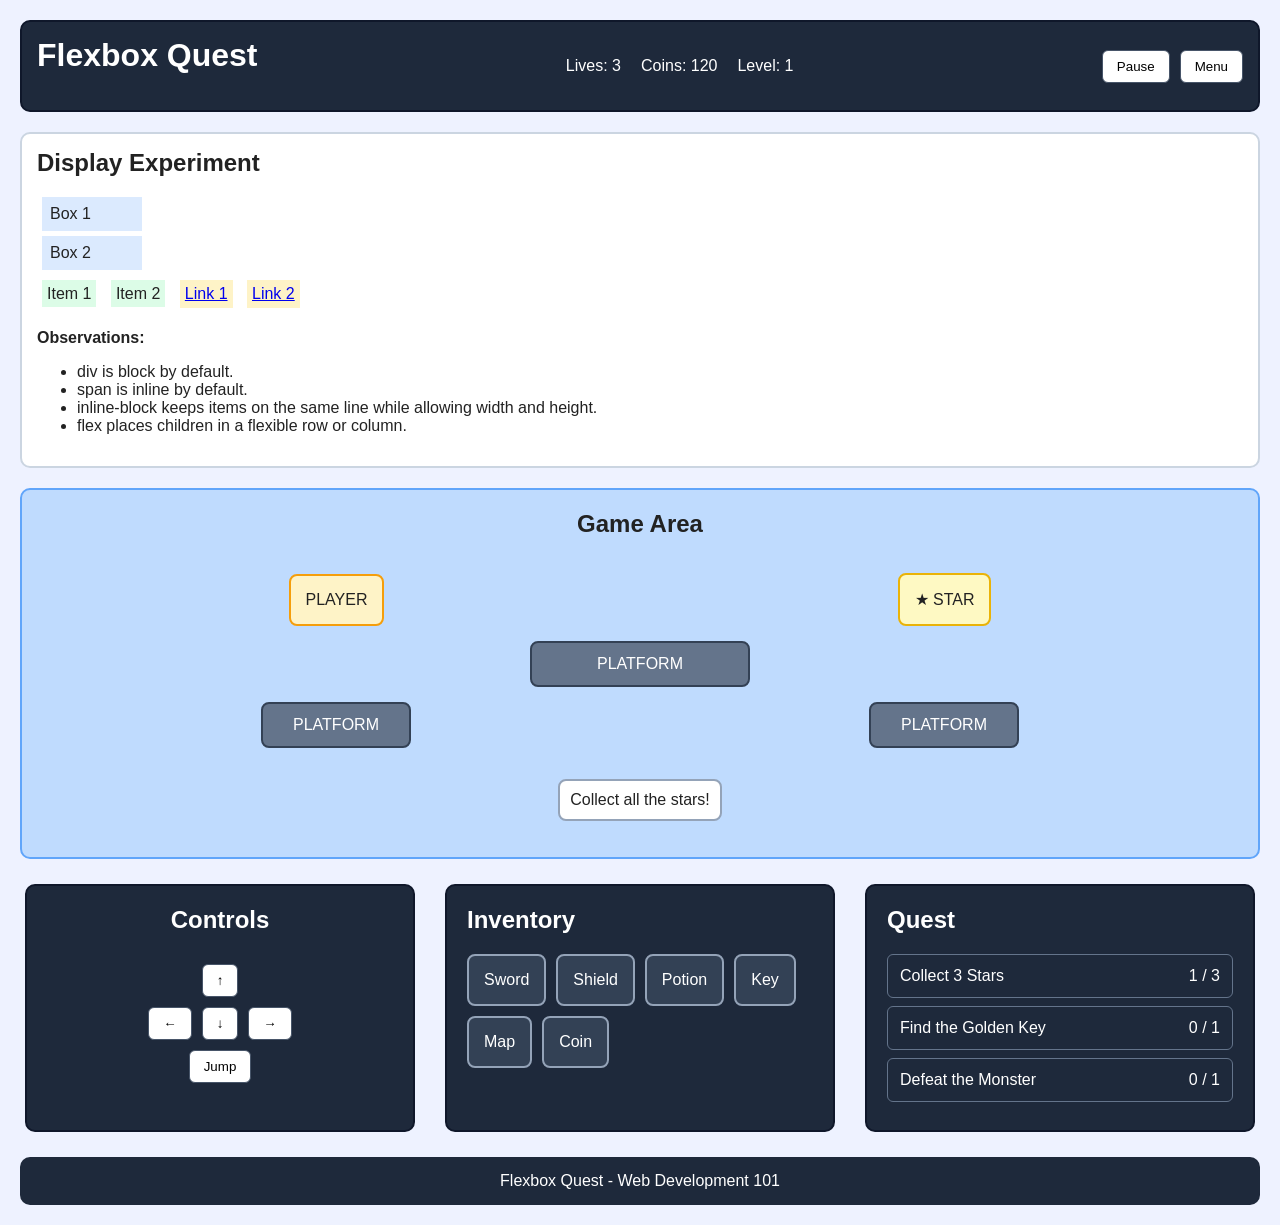
<file: webdev101_assignments/assignment_02_flexbox_quest/index.html>
<!DOCTYPE html>
<html lang="en">
<head>
    <meta charset="UTF-8">
    <meta name="viewport" content="width=device-width, initial-scale=1.0">
    <title>Flexbox Quest</title>
    <link rel="stylesheet" href="style.css">
</head>

<body>

    <header class="game-header">
        <h1>Flexbox Quest</h1>

        <div class="game-info">
            <span>Lives: 3</span>
            <span>Coins: 120</span>
            <span>Level: 1</span>
        </div>

        <div class="header-actions">
            <button>Pause</button>
            <button>Menu</button>
        </div>
    </header>

    <main>

        <section class="display-experiment">
            <h2>Display Experiment</h2>

            <div class="block-box">Box 1</div>
            <div class="block-box">Box 2</div>

            <span class="inline-item">Item 1</span>
            <span class="inline-item">Item 2</span>

            <a href="#">Link 1</a>
            <a href="#">Link 2</a>

            <p><strong>Observations:</strong></p>
            <ul>
                <li>div is block by default.</li>
                <li>span is inline by default.</li>
                <li>inline-block keeps items on the same line while allowing width and height.</li>
                <li>flex places children in a flexible row or column.</li>
            </ul>
        </section>

        <section class="game-area">
            <h2>Game Area</h2>

            <div class="game-row">
                <div class="player">PLAYER</div>
                <div class="star">★ STAR</div>
            </div>

            <div class="platform">PLATFORM</div>

            <div class="game-row">
                <div class="platform small">PLATFORM</div>
                <div class="platform small">PLATFORM</div>
            </div>

            <p class="message">Collect all the stars!</p>
        </section>

        <section class="game-panels">

            <div class="panel controls">
                <h2>Controls</h2>

                <div class="control-row">
                    <button>↑</button>
                </div>

                <div class="control-row">
                    <button>←</button>
                    <button>↓</button>
                    <button>→</button>
                </div>

                <button>Jump</button>
            </div>

            <div class="panel inventory">
                <h2>Inventory</h2>

                <div class="inventory-items">
                    <div class="item">Sword</div>
                    <div class="item">Shield</div>
                    <div class="item">Potion</div>
                    <div class="item">Key</div>
                    <div class="item">Map</div>
                    <div class="item">Coin</div>
                </div>
            </div>

            <div class="panel quest">
                <h2>Quest</h2>

                <div class="quest-item">
                    <span>Collect 3 Stars</span>
                    <span>1 / 3</span>
                </div>

                <div class="quest-item">
                    <span>Find the Golden Key</span>
                    <span>0 / 1</span>
                </div>

                <div class="quest-item">
                    <span>Defeat the Monster</span>
                    <span>0 / 1</span>
                </div>
            </div>

        </section>

    </main>

    <footer>
        Flexbox Quest - Web Development 101
    </footer>

</body>
</html>
</file>
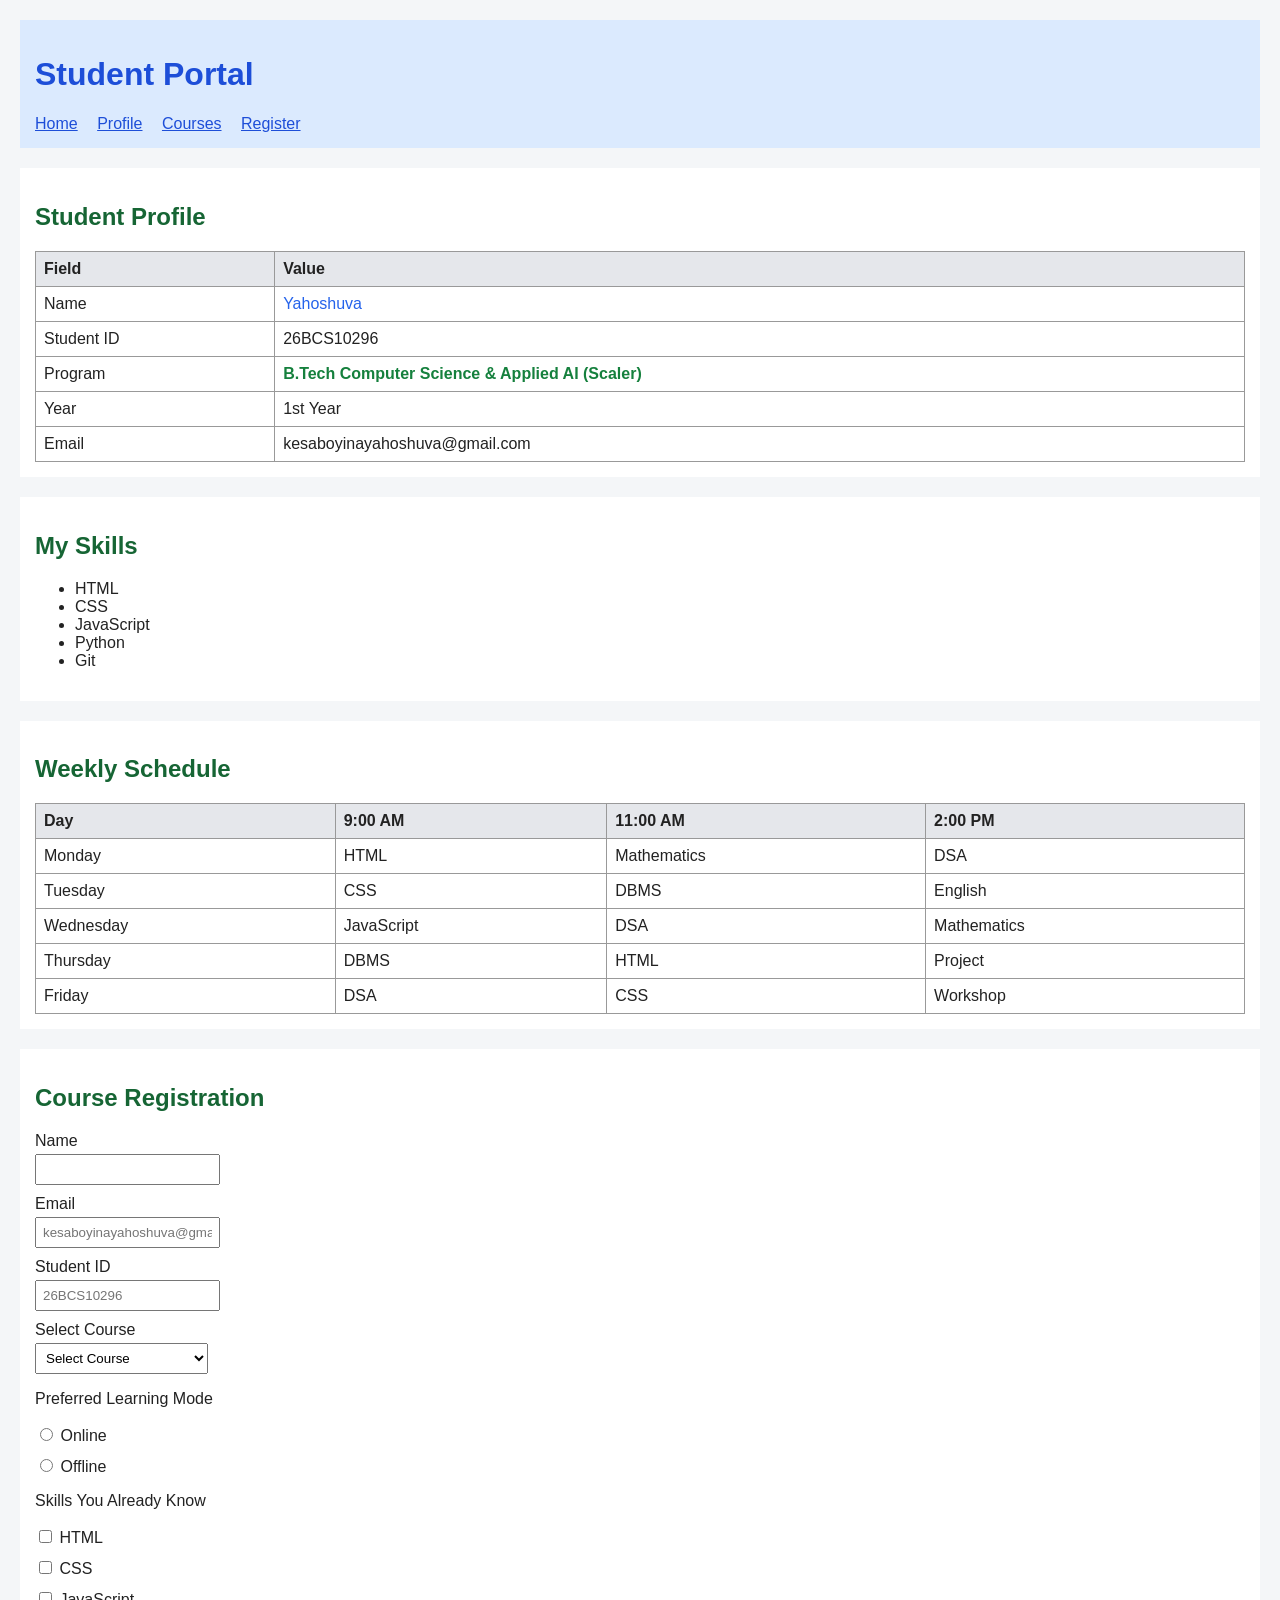
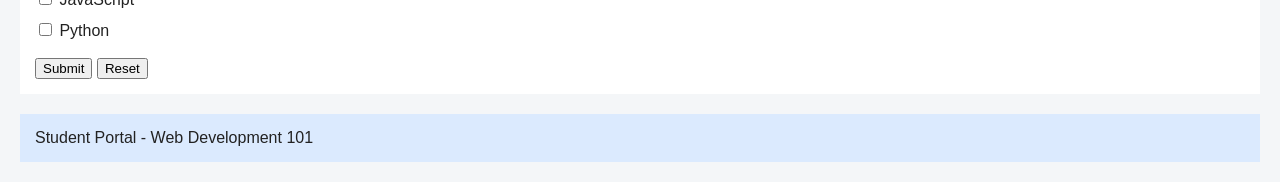
<file: webdev101_assignments/assignment_01_student_portal/student-portal.html>
<!DOCTYPE html>
<html lang="en">
<head>
    <meta charset="UTF-8">
    <meta name="viewport" content="width=device-width, initial-scale=1.0">
    <title>Student Portal</title>

    <style>
        body {
            background-color: #f4f6f8;
            color: #222;
            font-family: Arial, sans-serif;
            margin: 20px;
        }

        h1 {
            color: #1d4ed8;
        }

        h2 {
            color: #166534;
        }

        header {
            background-color: #dbeafe;
            padding: 15px;
        }

        nav a {
            color: #1d4ed8;
            margin-right: 15px;
        }

        section {
            background-color: white;
            padding: 15px;
            margin-top: 20px;
        }

        table {
            border-collapse: collapse;
            width: 100%;
        }

        th, td {
            border: 1px solid #999;
            padding: 8px;
            text-align: left;
        }

        th {
            background-color: #e5e7eb;
        }

        .highlight {
            color: #15803d;
            font-weight: bold;
        }

        #student-name {
            color: #2563eb;
        }

        label {
            display: block;
            margin-top: 10px;
        }

        input, select {
            margin-top: 4px;
            padding: 6px;
        }

        footer {
            margin-top: 20px;
            padding: 15px;
            background-color: #dbeafe;
        }
    </style>
</head>

<body>

    <header>
        <h1>Student Portal</h1>

        <nav>
            <a href="#">Home</a>
            <a href="#">Profile</a>
            <a href="#">Courses</a>
            <a href="#">Register</a>
        </nav>
    </header>

    <main>

        <section>
            <h2>Student Profile</h2>

            <table>
                <tr>
                    <th>Field</th>
                    <th>Value</th>
                </tr>
                <tr>
                    <td>Name</td>
                    <td id="student-name">Yahoshuva</td>
                </tr>
                <tr>
                    <td>Student ID</td>
                    <td>26BCS10296</td>
                </tr>
                <tr>
                    <td>Program</td>
                    <td class="highlight">B.Tech Computer Science &amp; Applied AI (Scaler)</td>
                </tr>
                <tr>
                    <td>Year</td>
                    <td>1st Year</td>
                </tr>
                <tr>
                    <td>Email</td>
                    <td>kesaboyinayahoshuva@gmail.com</td>
                </tr>
            </table>
        </section>

        <section>
            <h2>My Skills</h2>

            <ul>
                <li>HTML</li>
                <li>CSS</li>
                <li>JavaScript</li>
                <li>Python</li>
                <li>Git</li>
            </ul>
        </section>

        <section>
            <h2>Weekly Schedule</h2>

            <table>
                <tr>
                    <th>Day</th>
                    <th>9:00 AM</th>
                    <th>11:00 AM</th>
                    <th>2:00 PM</th>
                </tr>
                <tr>
                    <td>Monday</td>
                    <td>HTML</td>
                    <td>Mathematics</td>
                    <td>DSA</td>
                </tr>
                <tr>
                    <td>Tuesday</td>
                    <td>CSS</td>
                    <td>DBMS</td>
                    <td>English</td>
                </tr>
                <tr>
                    <td>Wednesday</td>
                    <td>JavaScript</td>
                    <td>DSA</td>
                    <td>Mathematics</td>
                </tr>
                <tr>
                    <td>Thursday</td>
                    <td>DBMS</td>
                    <td>HTML</td>
                    <td>Project</td>
                </tr>
                <tr>
                    <td>Friday</td>
                    <td>DSA</td>
                    <td>CSS</td>
                    <td>Workshop</td>
                </tr>
            </table>
        </section>

        <section>
            <h2>Course Registration</h2>

            <form>
                <label for="name">Name</label>
                <input type="text" id="name" name="name">

                <label for="email">Email</label>
                <input type="email" id="email" name="email" placeholder="kesaboyinayahoshuva@gmail.com">

                <label for="student-id">Student ID</label>
                <input type="text" id="student-id" name="student-id" placeholder="26BCS10296">

                <label for="course">Select Course</label>
                <select id="course" name="course">
                    <option>Select Course</option>
                    <option>HTML & CSS</option>
                    <option>JavaScript</option>
                    <option>Python</option>
                    <option>Data Structures</option>
                    <option>Database Management</option>
                </select>

                <p>Preferred Learning Mode</p>

                <label>
                    <input type="radio" name="mode" value="online">
                    Online
                </label>

                <label>
                    <input type="radio" name="mode" value="offline">
                    Offline
                </label>

                <p>Skills You Already Know</p>

                <label>
                    <input type="checkbox" name="skill" value="html">
                    HTML
                </label>

                <label>
                    <input type="checkbox" name="skill" value="css">
                    CSS
                </label>

                <label>
                    <input type="checkbox" name="skill" value="javascript">
                    JavaScript
                </label>

                <label>
                    <input type="checkbox" name="skill" value="python">
                    Python
                </label>

                <br>
                <button type="submit">Submit</button>
                <button type="reset">Reset</button>
            </form>
        </section>

    </main>

    <footer>
        Student Portal - Web Development 101
    </footer>

</body>
</html>
</file>
<file: webdev101_assignments/assignment_02_flexbox_quest/style.css>
* {
    box-sizing: border-box;
}

body {
    margin: 0;
    padding: 20px;
    background-color: #eef2ff;
    color: #222;
    font-family: Arial, sans-serif;
}

h1, h2 {
    margin-top: 0;
}

.game-header {
    display: flex;
    justify-content: space-between;
    align-items: center;
    gap: 20px;
    padding: 15px;
    margin-bottom: 20px;
    background-color: #1e293b;
    color: white;
    border: 2px solid #0f172a;
    border-radius: 10px;
}

.game-info {
    display: flex;
    gap: 20px;
}

.header-actions {
    display: flex;
    gap: 10px;
}

button {
    padding: 8px 14px;
    border: 1px solid #475569;
    border-radius: 6px;
    background-color: white;
    cursor: pointer;
}

.display-experiment {
    padding: 15px;
    margin-bottom: 20px;
    background-color: white;
    border: 2px solid #cbd5e1;
    border-radius: 10px;
}

.block-box {
    display: block;
    width: 100px;
    padding: 8px;
    margin: 5px;
    background-color: #dbeafe;
}

.inline-item {
    display: inline;
    margin: 5px;
    padding: 5px;
    background-color: #dcfce7;
}

.display-experiment a {
    display: inline-block;
    margin: 5px;
    padding: 5px;
    background-color: #fef3c7;
}

.game-area {
    display: flex;
    flex-direction: column;
    justify-content: center;
    align-items: center;
    gap: 15px;
    min-height: 350px;
    padding: 20px;
    margin-bottom: 20px;
    background-color: #bfdbfe;
    border: 2px solid #60a5fa;
    border-radius: 10px;
}

.game-row {
    display: flex;
    justify-content: space-around;
    align-items: center;
    width: 100%;
    gap: 20px;
}

.player {
    padding: 15px;
    background-color: #fef3c7;
    border: 2px solid #f59e0b;
    border-radius: 8px;
}

.star {
    padding: 15px;
    background-color: #fef9c3;
    border: 2px solid #eab308;
    border-radius: 8px;
}

.platform {
    width: 220px;
    padding: 12px;
    text-align: center;
    background-color: #64748b;
    color: white;
    border: 2px solid #334155;
    border-radius: 8px;
}

.platform.small {
    width: 150px;
}

.message {
    padding: 10px;
    background-color: white;
    border: 2px solid #94a3b8;
    border-radius: 8px;
}

.game-panels {
    display: flex;
    flex-direction: row;
    gap: 20px;
}

.panel {
    flex: 1;
    padding: 20px;
    margin: 5px;
    background-color: #1e293b;
    color: white;
    border: 2px solid #0f172a;
    border-radius: 10px;
}

.controls {
    display: flex;
    flex-direction: column;
    align-items: center;
    gap: 10px;
}

.control-row {
    display: flex;
    justify-content: center;
    align-items: center;
    gap: 10px;
}

.inventory-items {
    display: flex;
    flex-wrap: wrap;
    align-items: center;
    gap: 10px;
}

.item {
    padding: 15px;
    border: 2px solid #94a3b8;
    border-radius: 8px;
    background-color: #334155;
}

.quest-item {
    display: flex;
    justify-content: space-between;
    align-items: center;
    gap: 10px;
    padding: 12px;
    margin: 8px 0;
    border: 1px solid #64748b;
    border-radius: 6px;
}

footer {
    margin-top: 20px;
    padding: 15px;
    text-align: center;
    background-color: #1e293b;
    color: white;
    border-radius: 10px;
}

@media (max-width: 768px) {
    body {
        padding: 10px;
    }

    .game-header {
        flex-direction: column;
        align-items: stretch;
    }

    .game-info,
    .header-actions {
        justify-content: center;
    }

    .game-panels {
        flex-direction: column;
        gap: 10px;
    }

    .panel {
        margin: 0;
    }

    .game-row {
        flex-direction: column;
    }

    .platform {
        width: 80%;
    }
}
</file>
